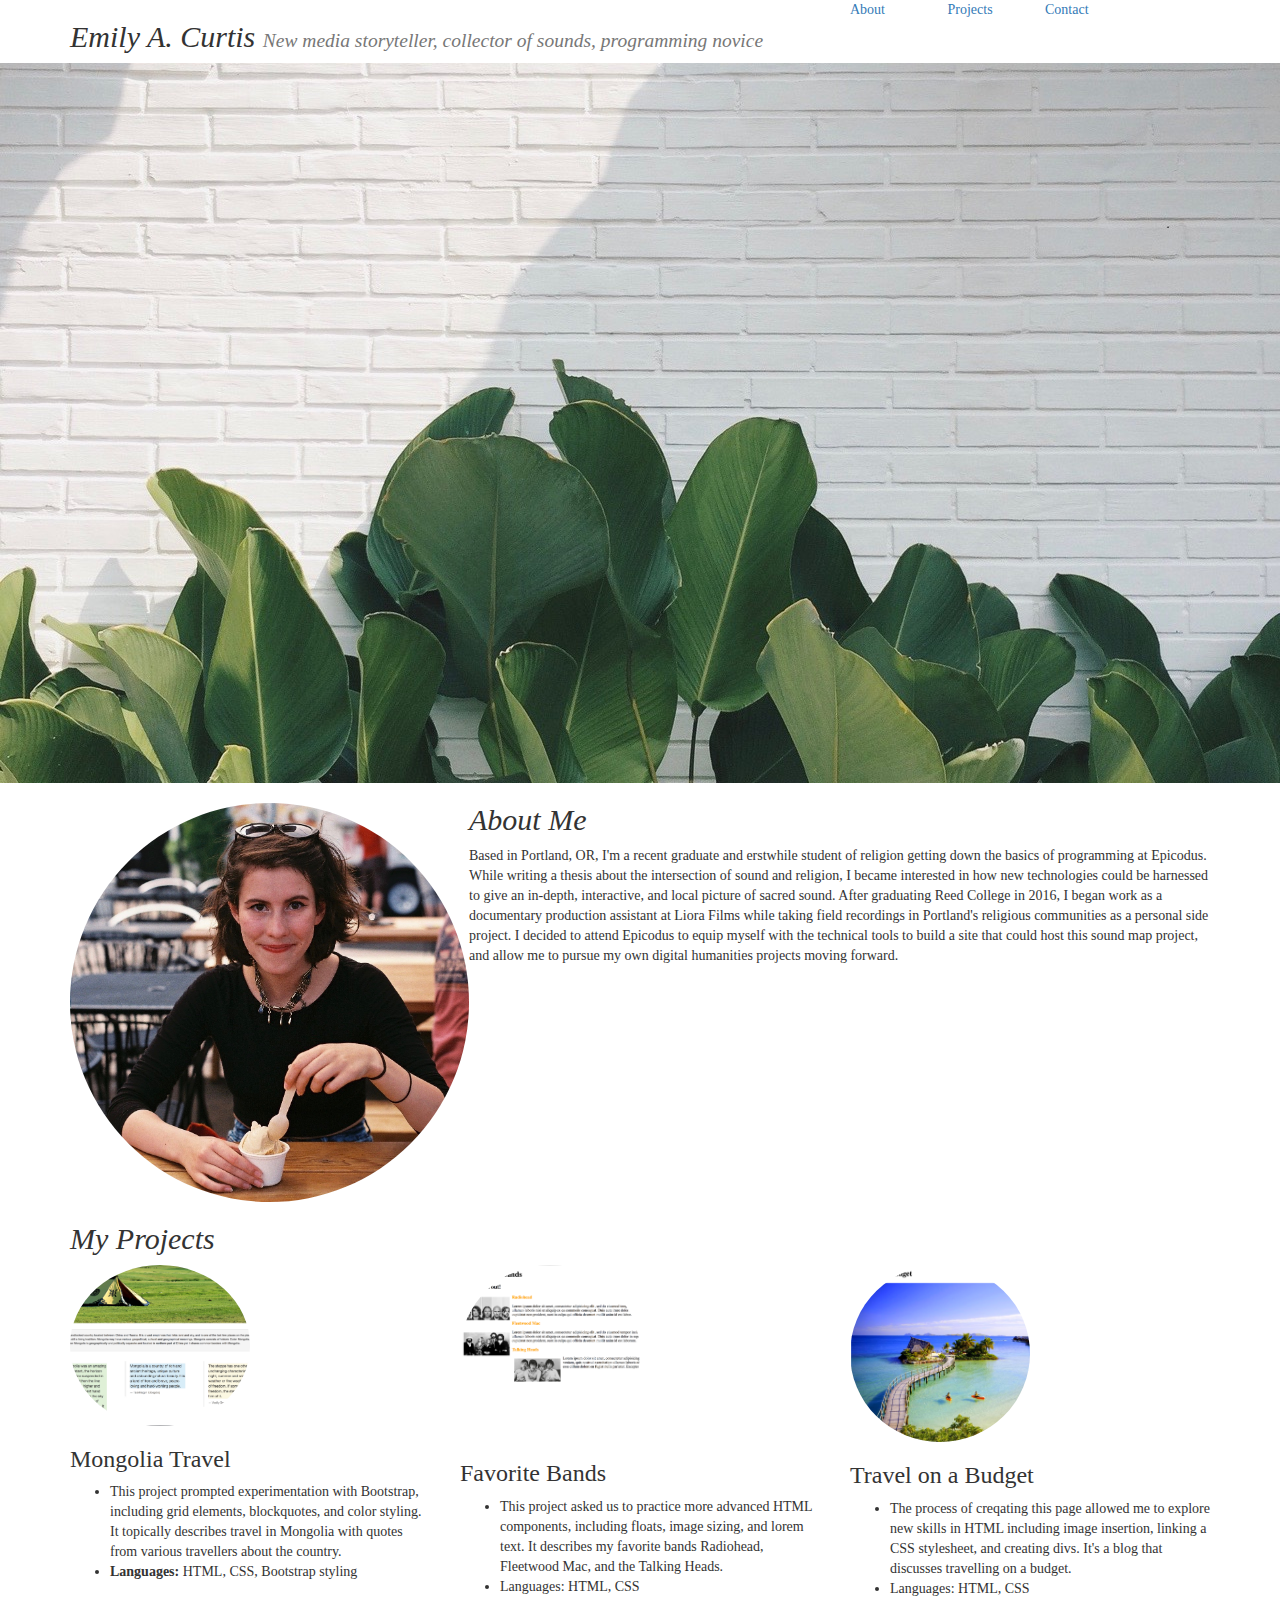
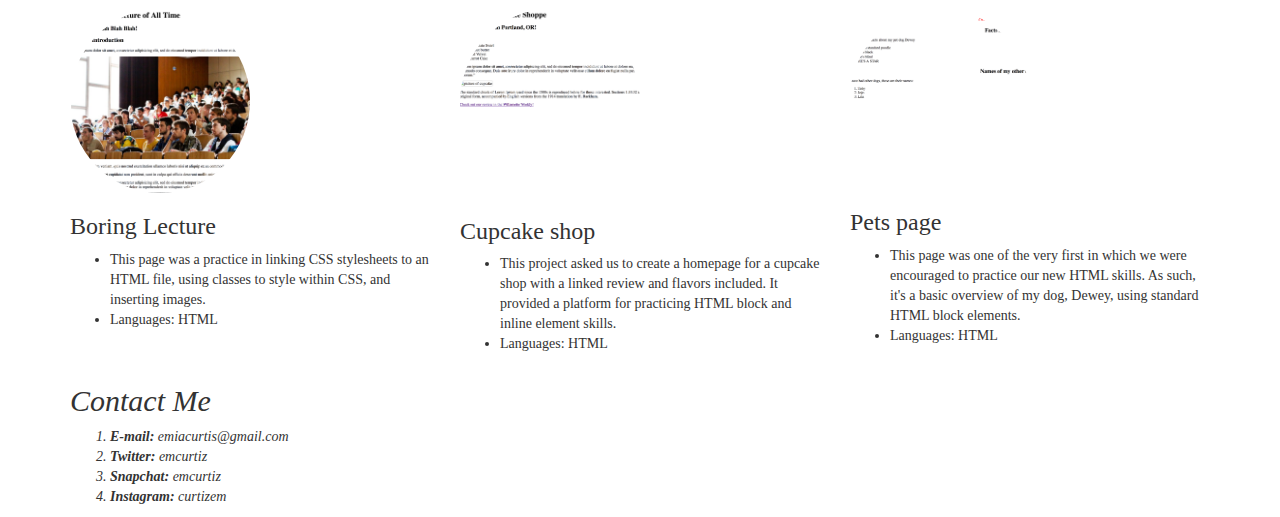
<file: index.html>
<!DOCTYPE html>
<html>
<head>
  <link href="css/bootstrap.css" rel="stylesheet" type="text/css">
  <link href="css/styles.css" rel="stylesheet" type="text/css">
  <title>Code Review 1</title>
</head>

<body>
<div class="container">
  <div class="row">
    <div class="col-md-8">
    <h1 id="intro">Emily A. Curtis <small><em>New media storyteller, collector of sounds, programming novice</em></small></h1>
    </div>

  <div id="navlinks">
    <div class="col-md-1">
    <p><a href="#about">About</a></p>
    </div>

    <div class="col-md-1">
    <p><a href="#projects">Projects</a></p>
    </div>

    <div class="col-md-1">
    <p><a href="#contact">Contact</a></p>
    </div>
  </div>
  </div>
</div>

<img id="img-header" src="img/plant-background.jpg">

<div class="container">
  <div id="about">
  <div class="avatar">
  <img class="img-avatar" src="img/avatarsquare.jpg" alt="An image of Emily Curtis">
  </div>
  <h1>About Me</h1>
  <p>
    Based in Portland, OR, I'm a recent graduate and erstwhile student of religion getting down the basics of programming at Epicodus. While writing a thesis about the intersection of sound and religion, I became interested in how new technologies could be harnessed to give an in-depth, interactive, and local picture of sacred sound. After graduating Reed College in 2016, I began work as a documentary production assistant at Liora Films while taking field recordings in Portland's religious communities as a personal side project. I decided to attend Epicodus to equip myself with the technical tools to build a site that could host this sound map project, and allow me to pursue my own digital humanities projects moving forward. <p>
  </div>
</div>

<div class="container">
  <div class="projects">
  <div id="projects">
  <h1>My Projects</h1>
  <div class="row">
    <div class="col-md-4">
      <a href="https://github.com/emcurtiz/vacation">
      <img class="img-project" src="img/mongolia.jpg" alt="Image of Mongolia Vacation project">
    </a>
      <h2>Mongolia Travel</h2>
      <ul>
        <li>This project prompted experimentation with Bootstrap, including grid elements, blockquotes, and color styling. It topically describes travel in Mongolia with quotes from various travellers about the country.</li>
        <li><strong>Languages:</strong> HTML, CSS, Bootstrap styling</li>
      </ul>
  </div>

    <div class="col-md-4">
      <a href="https://github.com/emcurtiz/band">
      <img class="img-project" src="img/band.jpg" alt="Image of Favorite Band project">
      </a>
    <h2>Favorite Bands</h2>
    <ul>
      <li>This project asked us to practice more advanced HTML components, including floats, image sizing, and lorem text. It describes my favorite bands Radiohead, Fleetwood Mac, and the Talking Heads.</li>
      <li>Languages: HTML, CSS</li>
    </ul>
    </div>

    <div class="col-md-4">
      <a href="https://github.com/emcurtiz/travel-blog">
      <img class="img-project" src="img/travel.jpg" alt="Image of Travel on a Budget project">
      </a>
    <h2>Travel on a Budget</h2>
    <ul>
      <li>The process of creqating this page allowed me to explore new skills in HTML including image insertion, linking a CSS stylesheet, and creating divs. It's a blog that discusses travelling on a budget.</li>
      <li>Languages: HTML, CSS</li>
    <ul>
    </div>
  </div>

  <div class="row">
    <div class="col-md-4">
      <a href="https://github.com/emcurtiz/boring-lecture">
      <img class="img-project" src="img/lecture.jpg" alt="Image of Boring Lecture project">
      </a>
    <h2>Boring Lecture</h2>
    <ul>
      <li>This page was a practice in linking CSS stylesheets to an HTML file, using classes to style within CSS, and inserting images.</li>
      <li>Languages: HTML</li>
    </ul>
    </div>

    <div class="col-md-4">
      <a href="https://github.com/emcurtiz/cupcake">
      <img class="img-project" src="img/cupcake.jpg" alt="Image of Cupcake Shop project">
      </a>
    <h2>Cupcake shop</h2>
    <ul>
      <li>This project asked us to create a homepage for a cupcake shop with a linked review and flavors included. It provided a platform for practicing HTML block and inline element skills. </li>
      <li>Languages: HTML</li>
    </ul>
    </div>

    <div class="col-md-4">
      <a href="https://github.com/emcurtiz/Pets-">
      <img class="img-project" src="img/pet.jpg" alt="Image of my pet website">
      </a>
    <h2>Pets page</h2>
    <ul>
      <li>This page was one of the very first in which we were encouraged to practice our new HTML skills. As such, it's a basic overview of my dog, Dewey, using standard HTML block elements.</li>
      <li>Languages: HTML</li>
    </ul>
    </div>
  </div>
  </div>
  </div>
</div>

<div class="container">
  <div class="contact">
  <div id="contact">
    <h1>Contact Me</h1>
    <ol>
      <li><span class="contact">E-mail:</span> emiacurtis@gmail.com</li>
      <li><span class="contact">Twitter:</span> emcurtiz</li>
      <li><span class="contact">Snapchat:</span> emcurtiz</li>
      <li><span class="contact">Instagram:</span> curtizem</li>
    </ol>
  </div>
  </div>
</div>

</body>

</html>
</file>
<file: css/styles.css>
#intro {
  font-family: "Quattrocentro";
  font-weight: normal;
  font-size: 30px;
}

#navlinks {
  font-family: "Quattrocentro";
  font-weight: normal;
  font-size: 18px;
}

#img-header {
  background-size: cover;
  width: 100%;
  height: auto;
}

.img-avatar {
  border-radius: 50%;
  float: left;
  height: 35%;
  width: 35%;
}

.img-project {
  border-radius: 50%;
  height: 50%;
  width: 50%
}

.contact {
  font-weight: bold;
  font-style: italic;
}

p, li {
  font-family: "Quattrocentro";
  font-weight: normal;
  font-size: 14px;
}

h2 {
  font-family: "Quattrocentro";
  font-weight: normal;
  font-size: 24px;
  font-style:normal;
}

h1 {
  font-family: "Quattrocentro";
  font-weight: normal;
  font-size: 30px;
  font-style: italic;
}
</file>
